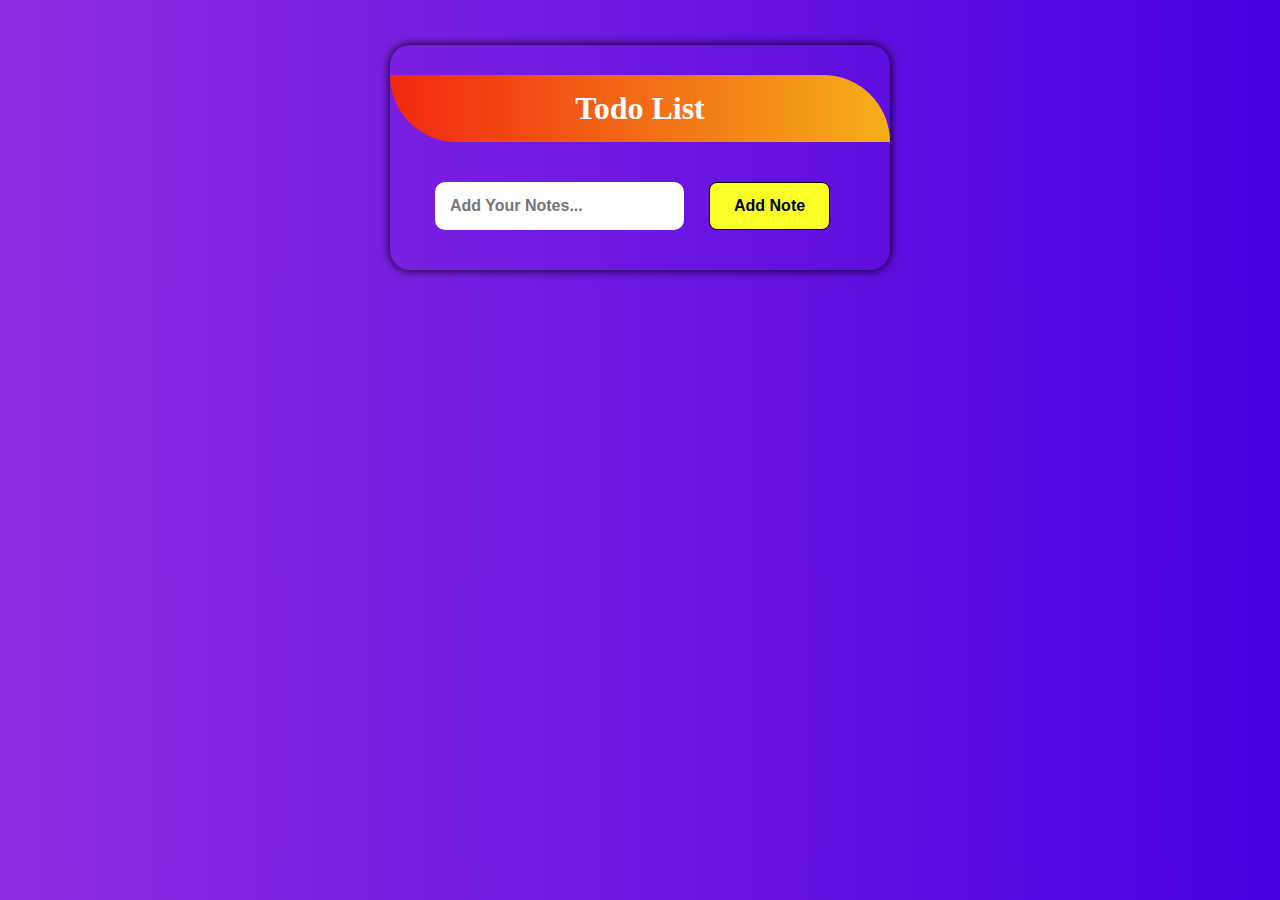
<file: index.html>
<!DOCTYPE html>
<html lang="en">
	<head>
		<meta charset="UTF-8" />
		<meta name="viewport" content="width=device-width, initial-scale=1.0" />
		<title>Document</title>
		<link rel="stylesheet" href="style.css" />
	</head>
	<body>
		<div class="container">
			<h1>Todo List</h1>
			<div class="input-container">
				<input type="text" name="input" id="input" placeholder="Add Your Notes..." />
				<button type="button" class="addBtn">Add Note</button>
			</div>
			<p class="error-message"></p>
			<ul class="notes_list_wrapper"></ul>
		</div>

		<script src="main.js"></script>
	</body>
</html>
</file>
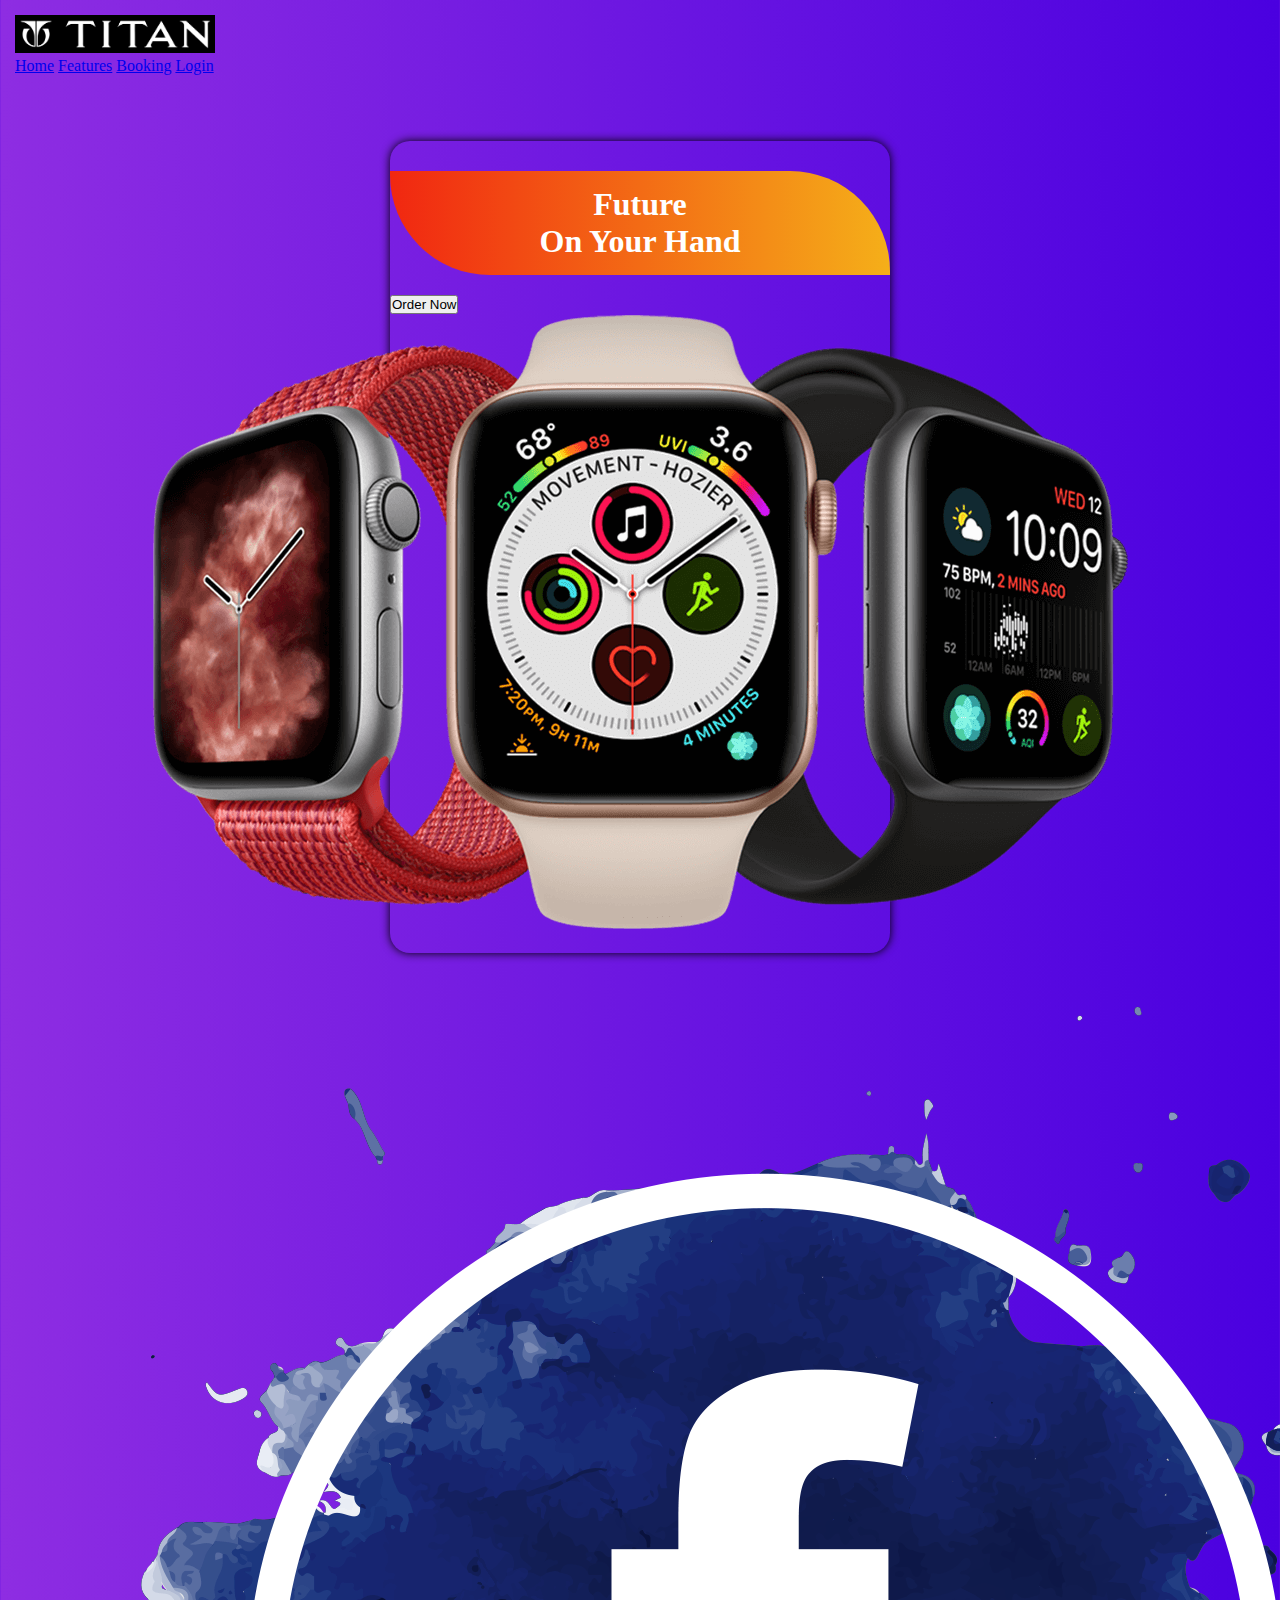
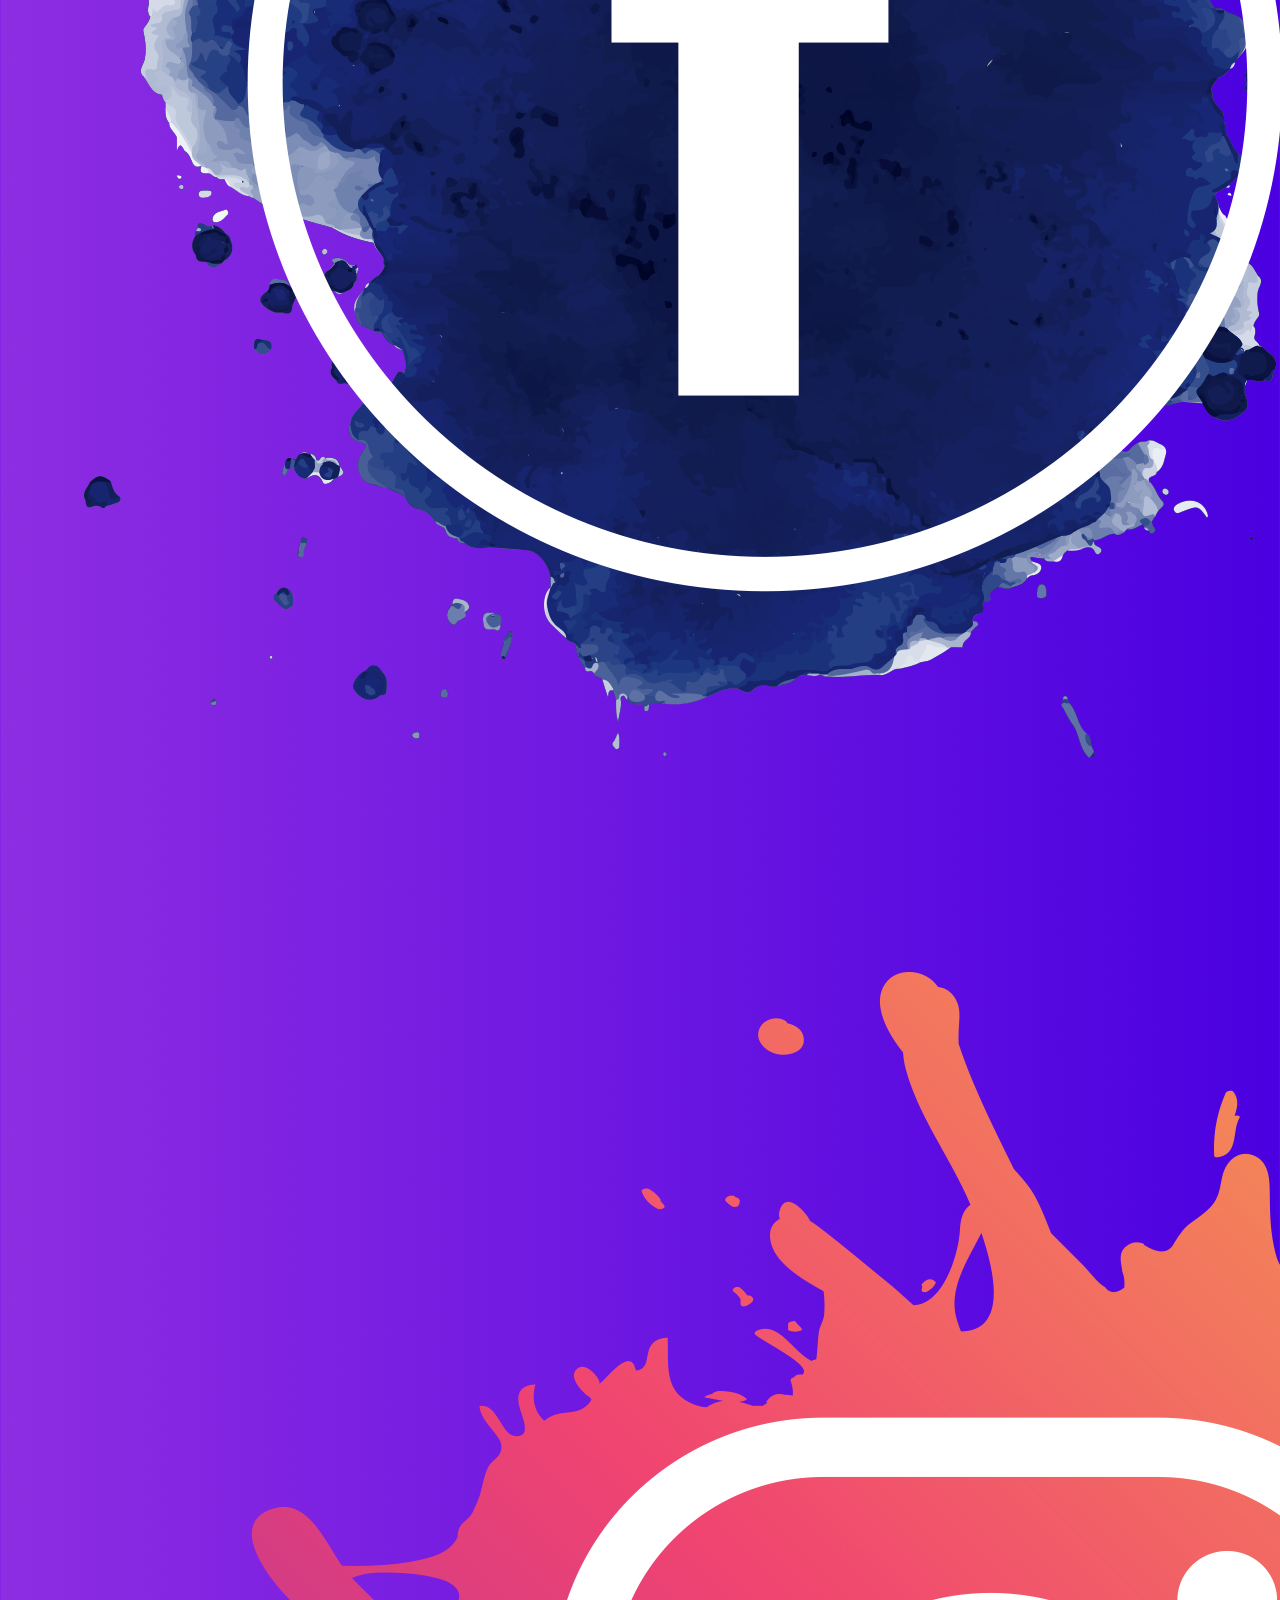
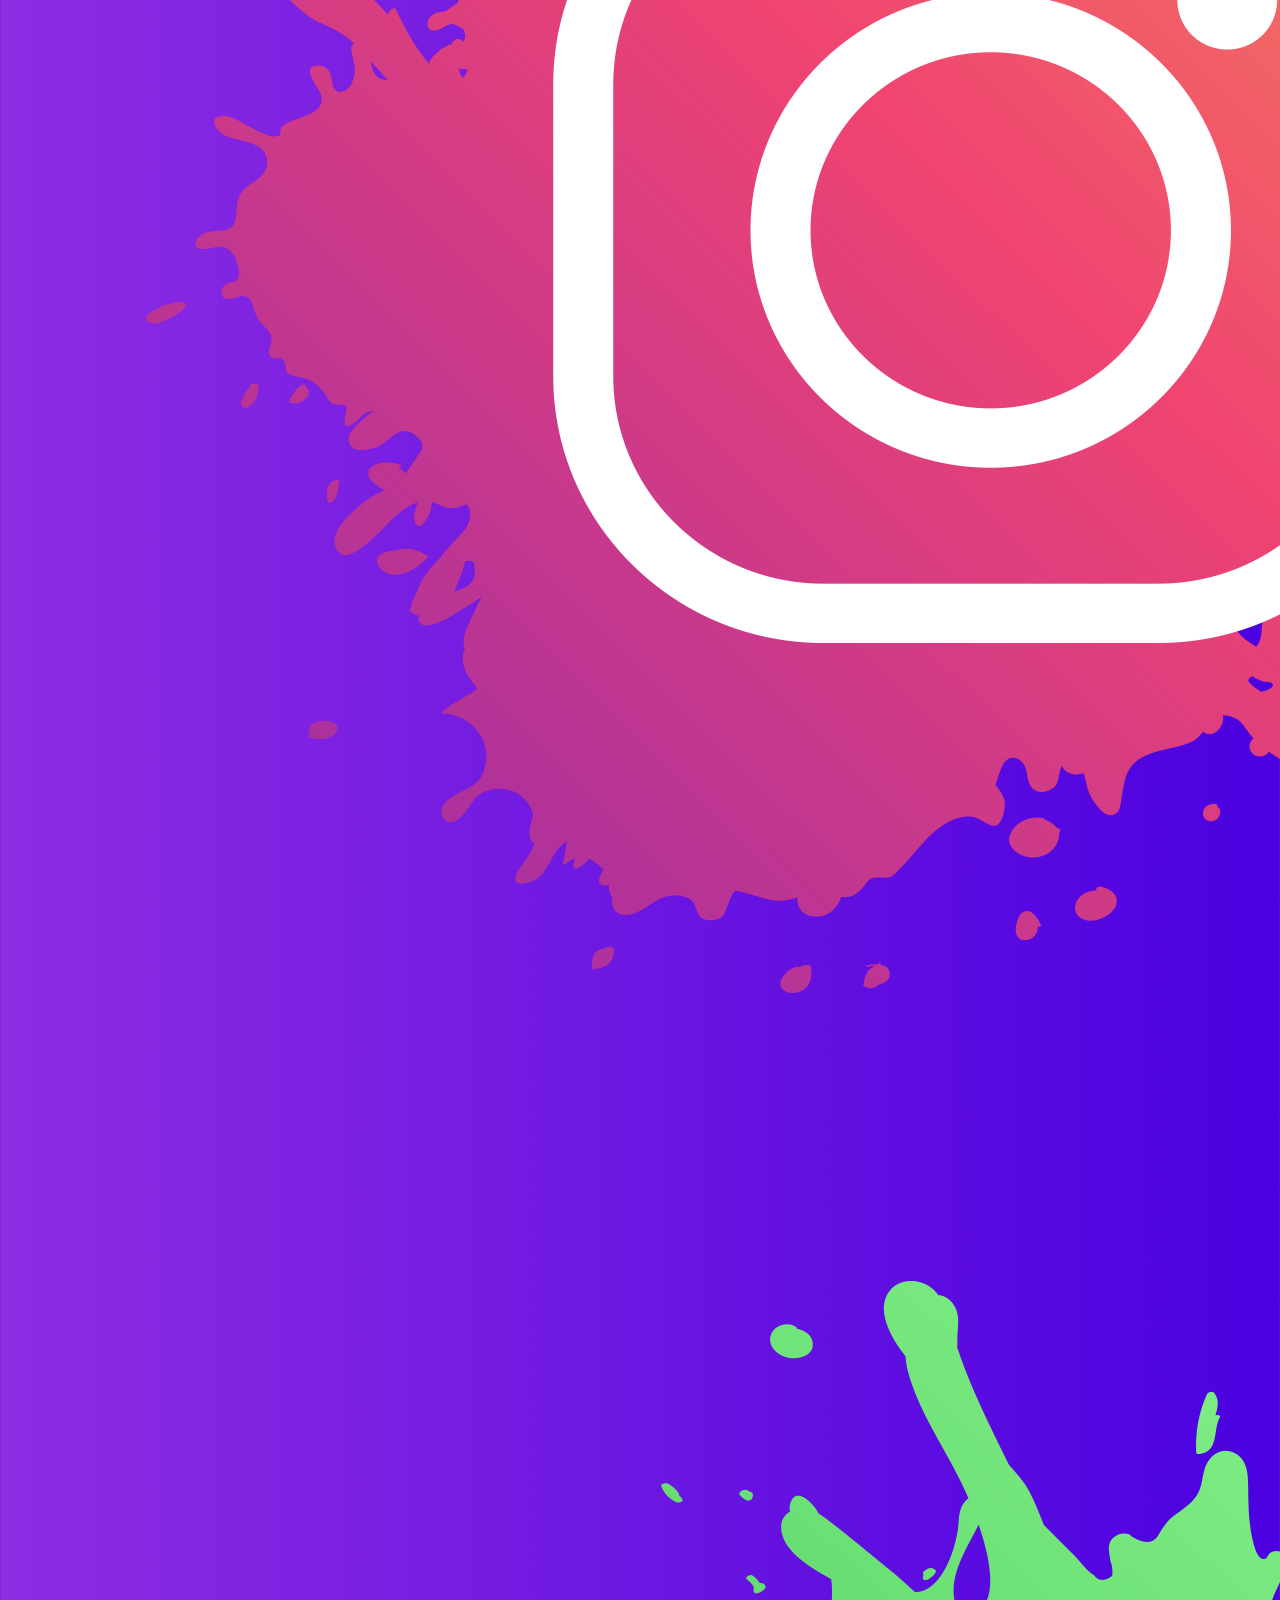
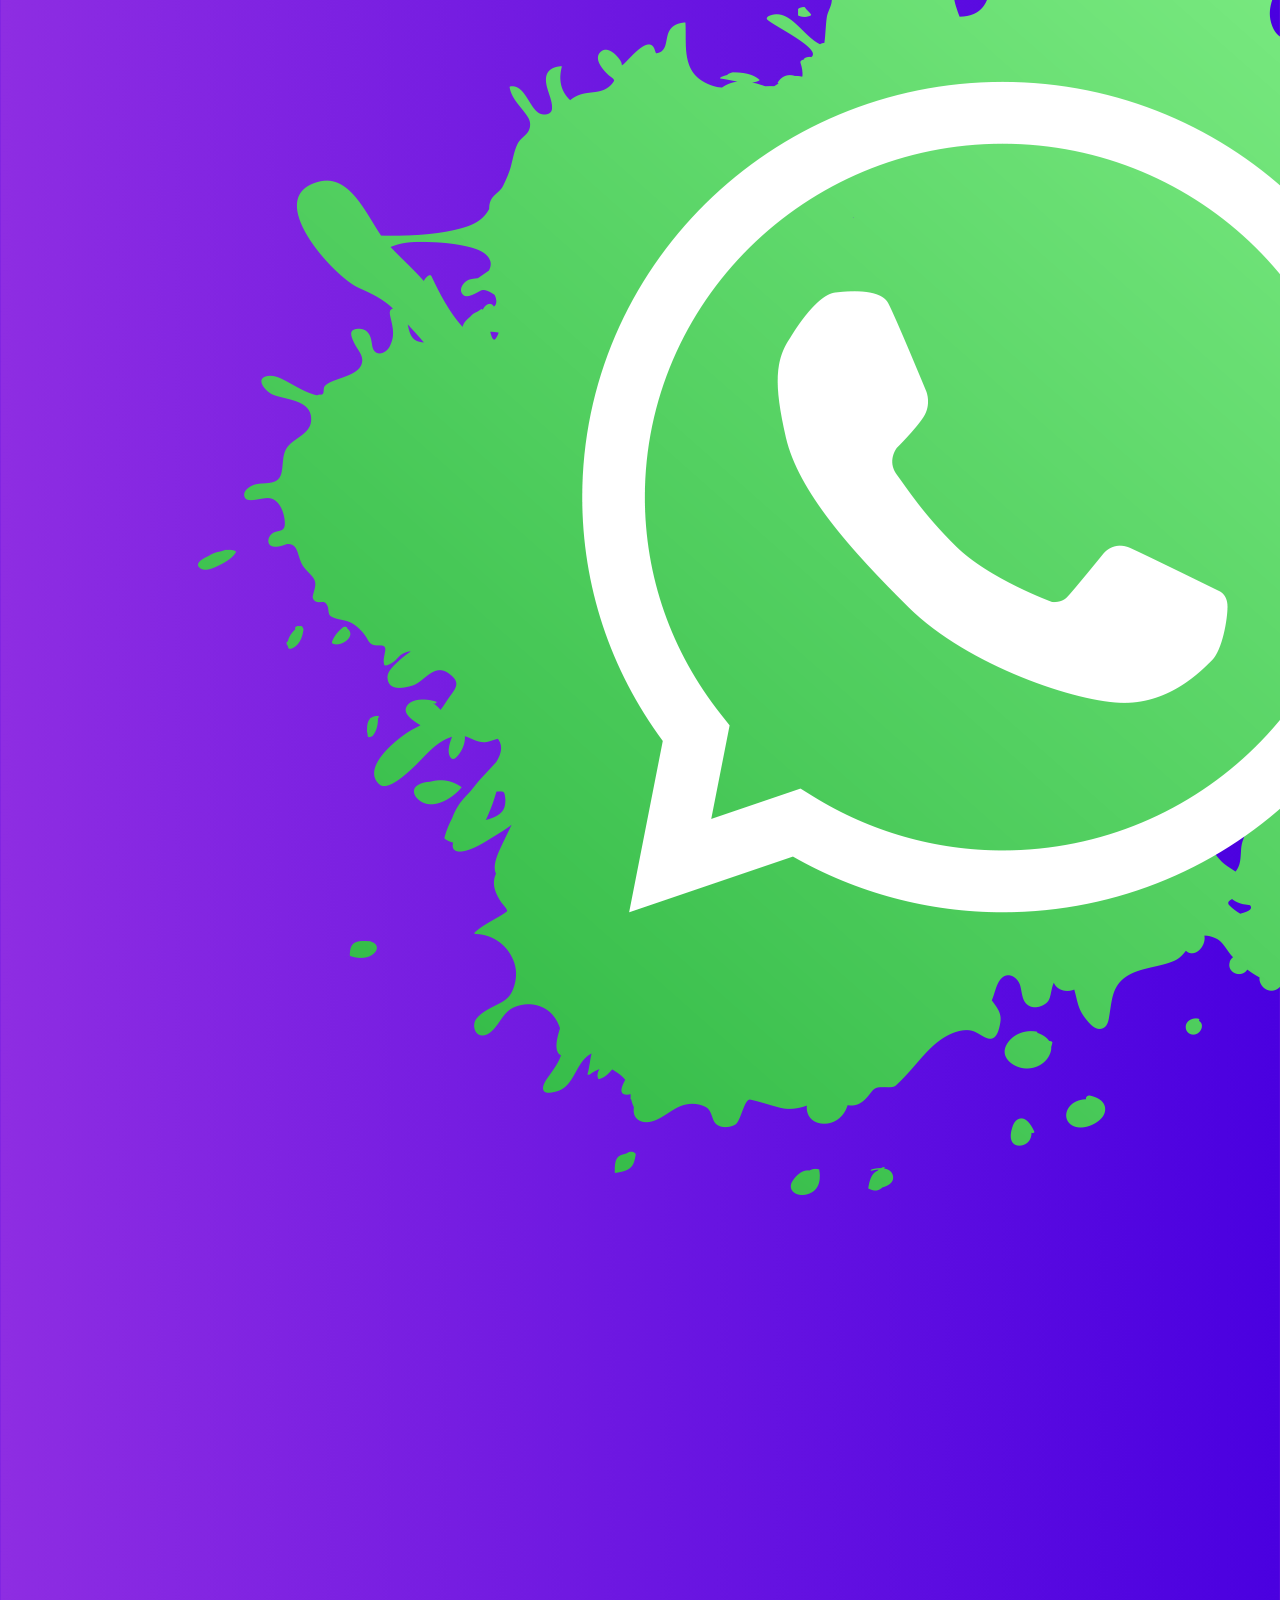
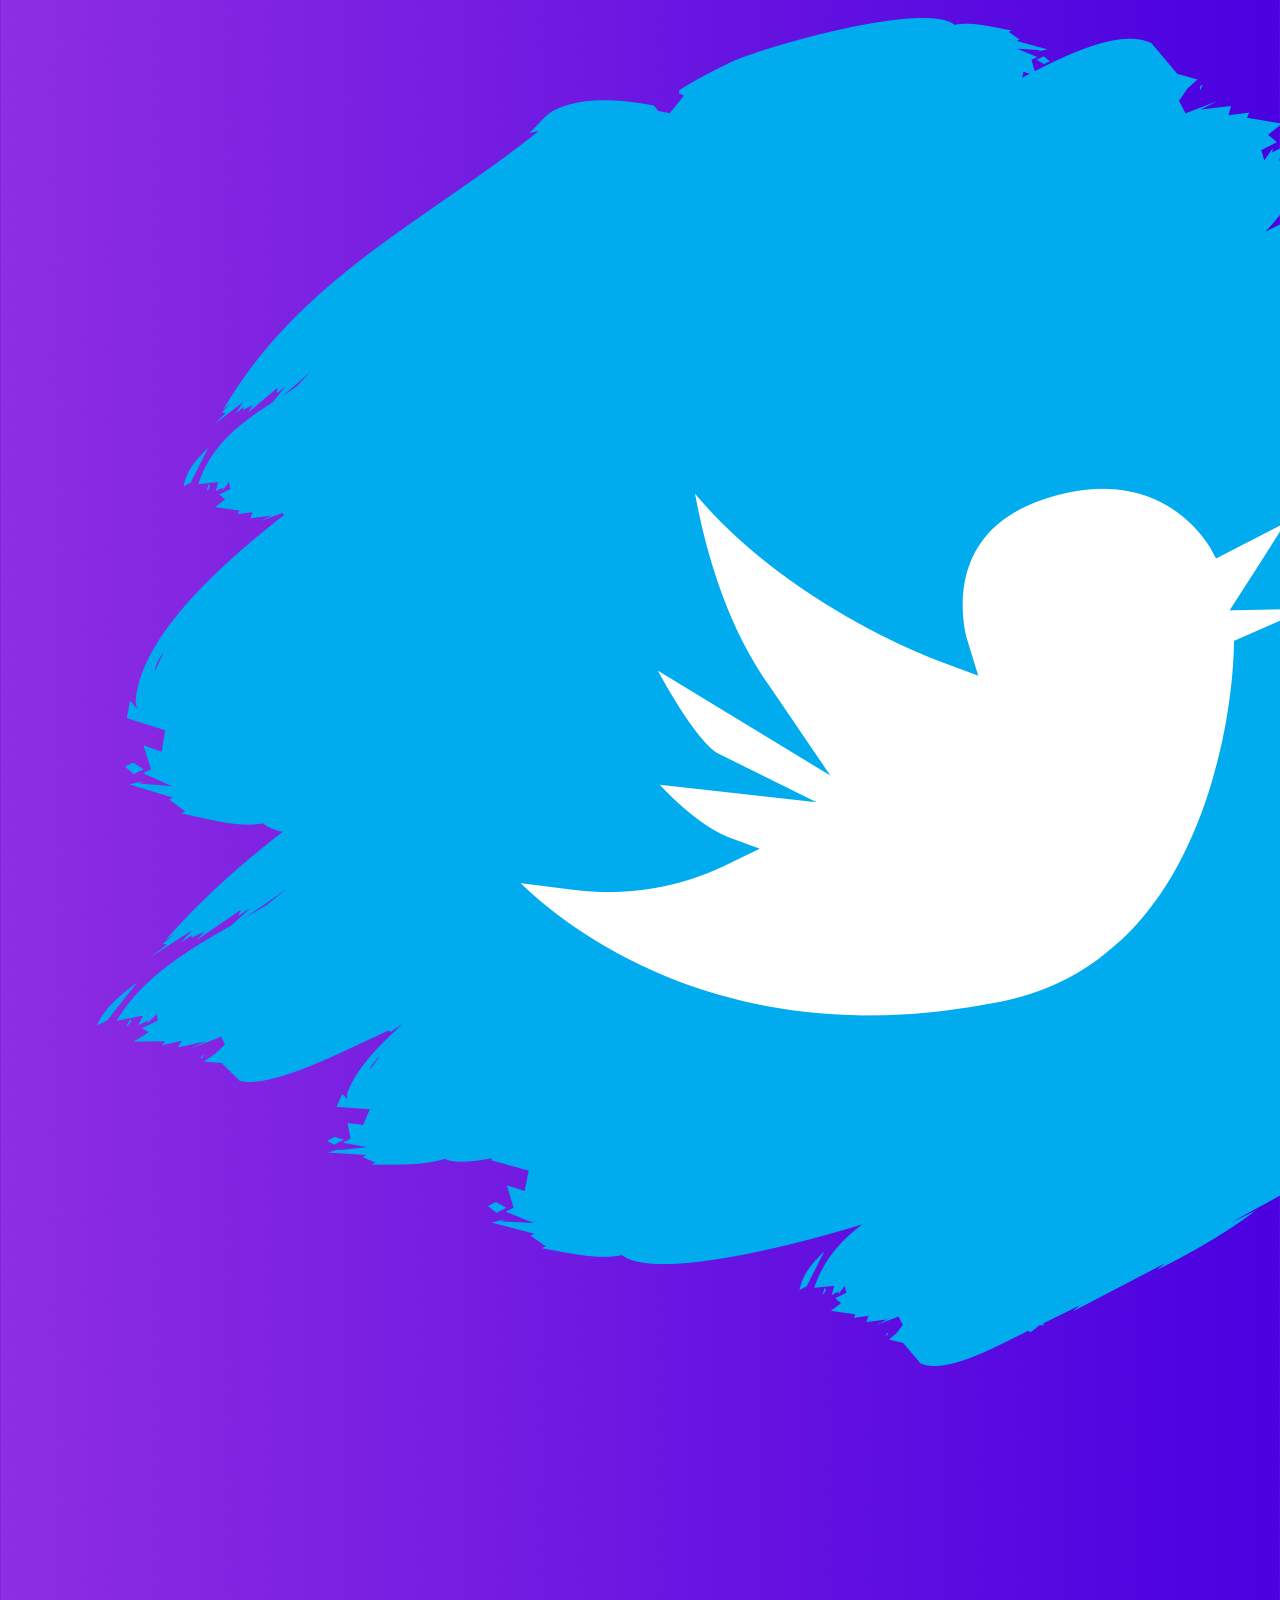
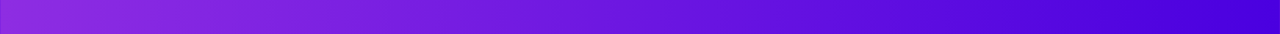
<file: landing_page.html>
<!DOCTYPE html>
<html lang="en">
<head>
    <meta charset="UTF-8">
    <meta name="viewport" content="width=device-width, initial-scale=1.0">
    <title>Document</title>
    <link rel="stylesheet" href="style.css">
    <link rel="stylesheet" href="https://cdnjs.cloudflare.com/ajax/libs/animate.css/4.1.1/animate.min.css"/>
</head>
<body>
    <header>
        <nav>
            <div class="logo">
                <img src="images/logow.png" width="200px" alt="">
            </div>
            <div class="menu">
                <a href="#">Home</a>
                <a href="#">Features</a>
                <a href="#">Booking</a>
                <a href="#">Login</a>
            </div>
        </nav>


        <div class="line">
            <div class="box1"></div><br>
            <div class="box2"></div><br>
            <div class="box3"></div>
        </div>

        <div class="container">
            <div class="left animate__animated animate__jackInTheBox">
                <h1>Future <br> On Your Hand</h1>
                <button>Order Now</button>
            </div>
            <div class="right">
                <img src="images/wat3.png" class="animate__animated animate__lightSpeedInLeft animate__delay-1s" alt="">
            </div>
        </div>

        <div class="icon animate__animated animate__lightSpeedInLeft animate__delay-2s">
            <img src="images/icon1.png" alt="">
            <img src="images/icon2.png" alt="">
            <img src="images/icon3.png" alt="">
            <img src="images/icon4.png" alt="">
        </div>

    </header>
</body>
</html>
</file>
<file: style.css>
*{
    margin: 0;
    padding: 0;
    box-sizing: border-box;
}

body {
    background: linear-gradient(to right, #8e2de2, #4a00e0);
    padding: 15px;
}

p{
    color: yellow;
    font-size: 1.2rem;
    font-weight: bolder;
}

::placeholder{
    font-weight: bolder;
}

h1{
    margin-bottom: 20px;
    margin-top: 10px;
    background: linear-gradient(to right, #f12711, #f5af19);
    color: white;
    padding: 15px;
    width: 500px;
    text-align: center;
    border-radius: 0px 100px;
}

.container {
    width: 40%;
    margin: auto;
    display: flex;
    flex-direction: column;
    justify-content: center;
    align-items: center;
    margin-top: 30px;
    border-radius: 20px;
    box-shadow: 0 0 10px black;
    padding: 20px;
}

.input-container {
    width: 100%;
    max-width: 450px;
    padding: 20px;
    display: flex;
    gap: 25px;
}

.input-container input {
    border: none;
    outline: none;
    padding: 15px;
    border-radius: 10px;
    font-size: 1rem;
    font-weight: bold;
}

.input-container button {
    background-color: #fbff28;
    color: #000;
    font-size: 1rem;
    font-weight: bolder;
    border: 1px solid #000;
    cursor: pointer;
    padding: 12px 24px;
    border-radius: 8px;
}


ul {
    width: 520px;
    list-style-type: none;
}

ul li {
    cursor: pointer;
    margin-bottom: 15px;
    padding: 6px 12px;
    background-color: #f7a604;
    border-radius: 8px;
    display: flex;
    justify-content: center;
    align-items: center;
    gap: 15px;
}

ul li p{
    font-size: 20px;
    color: black;
    font-weight: bold;
}

ul li button {
    padding: 10px 15px;
    background-color: green;
    color: white;
    font-size: 18px;
    font-weight: bolder;
    border: 1px solid #000;
    cursor: pointer;
    border-radius: 8px;
    border: none;
}

.deleteBtn {
    background-color: red;
    color: white;
    border: none;
}
</file>
